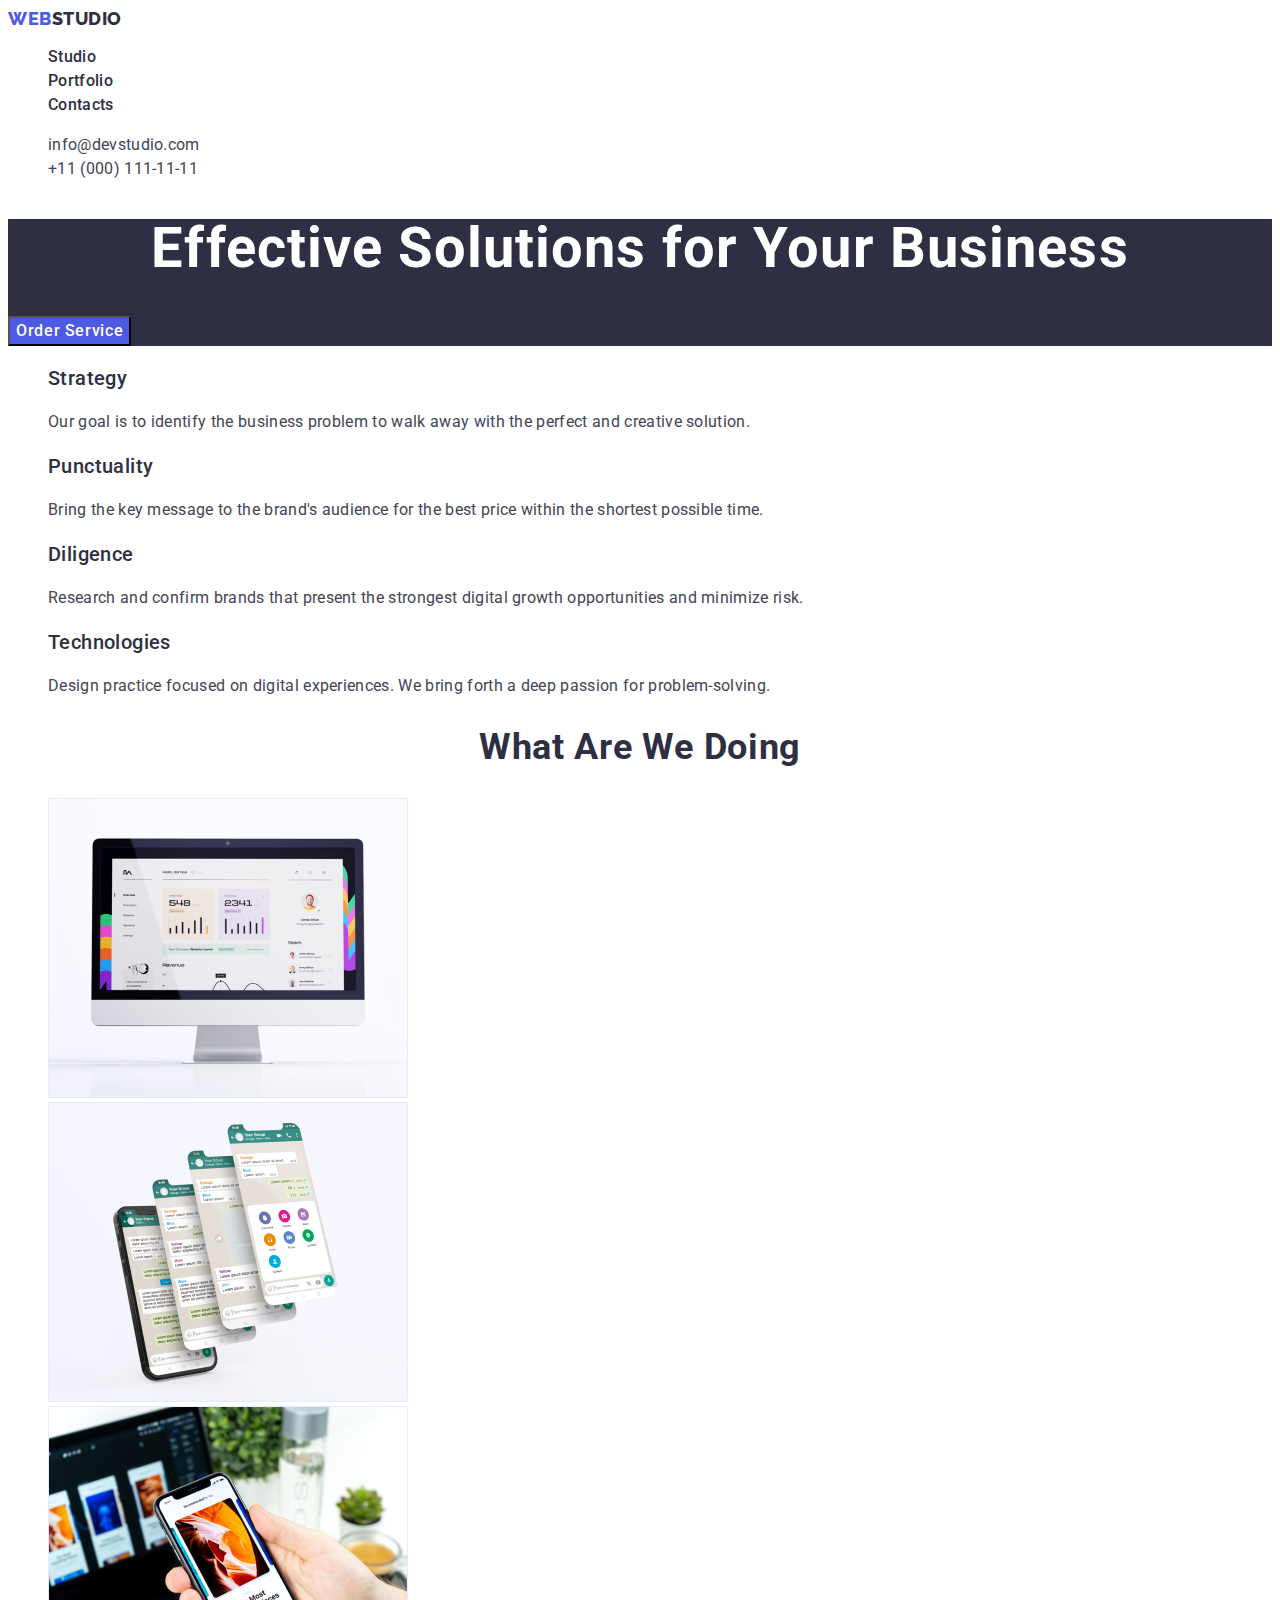
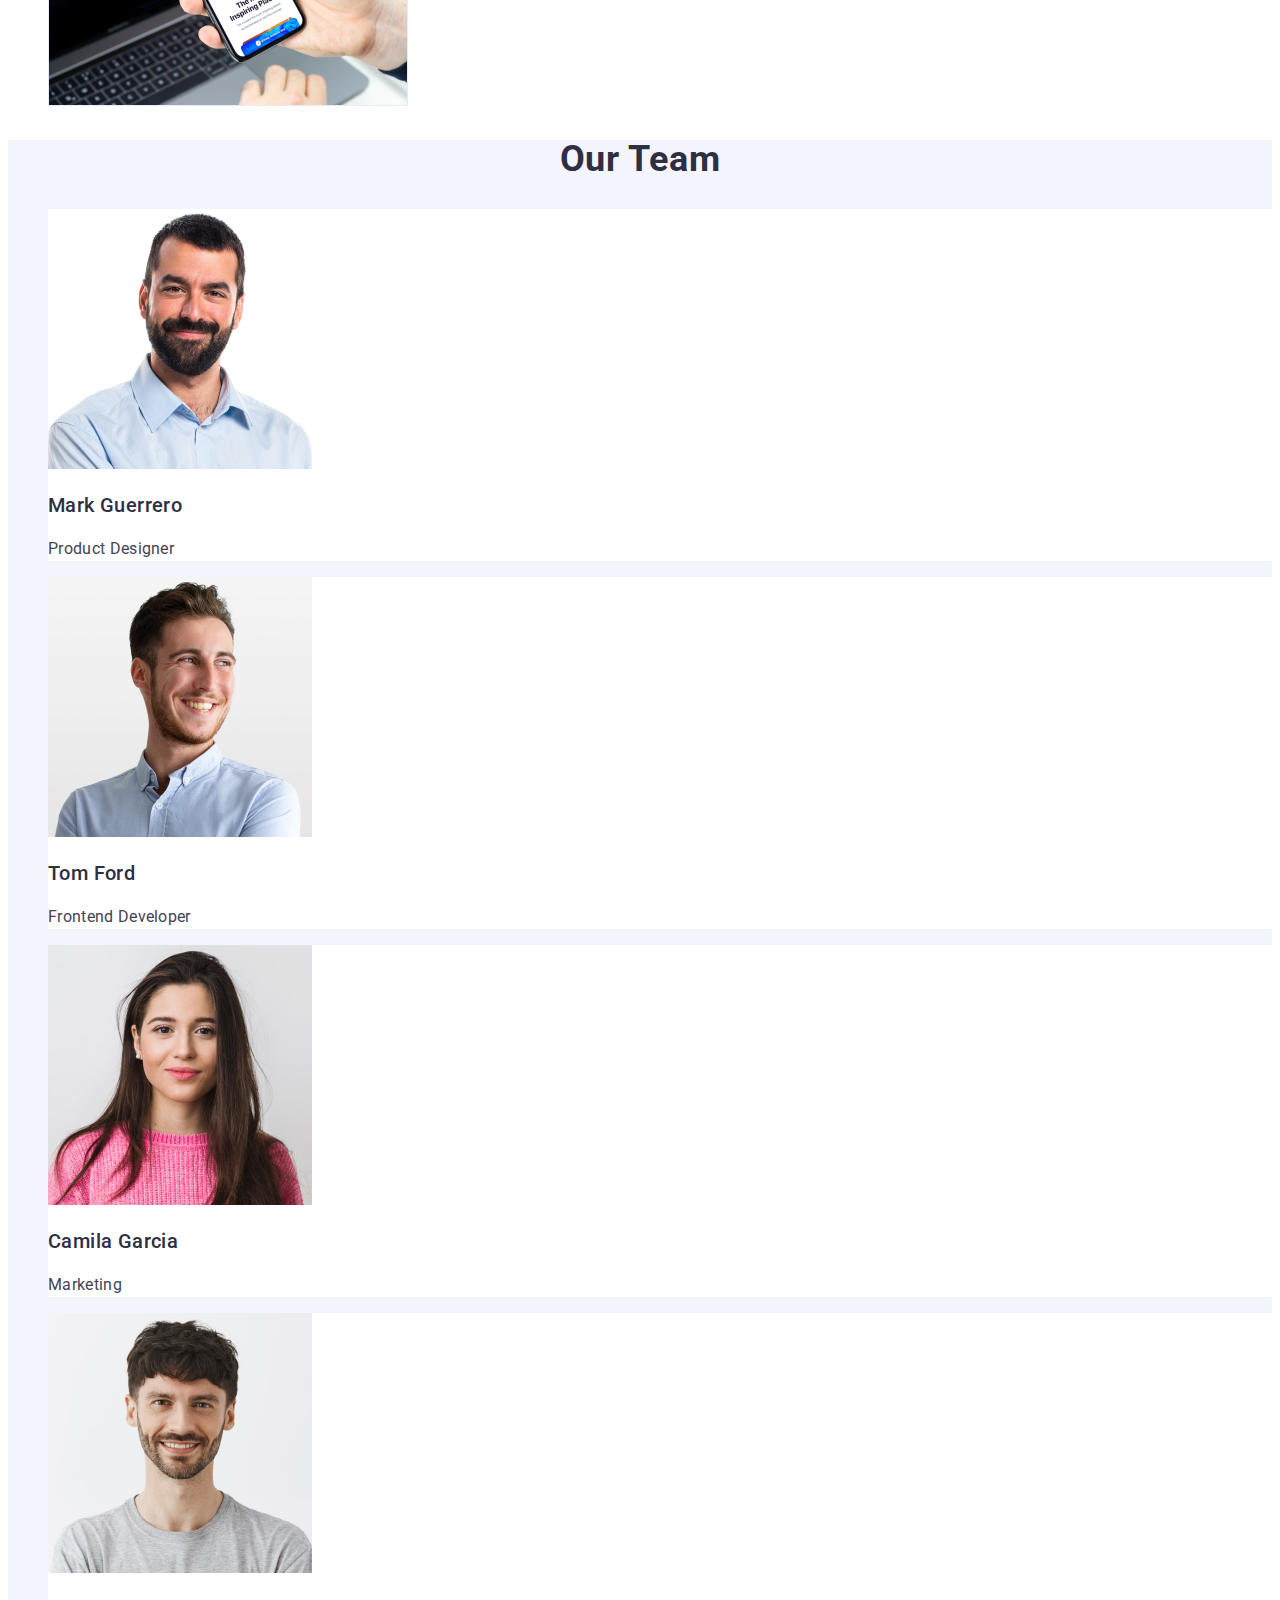
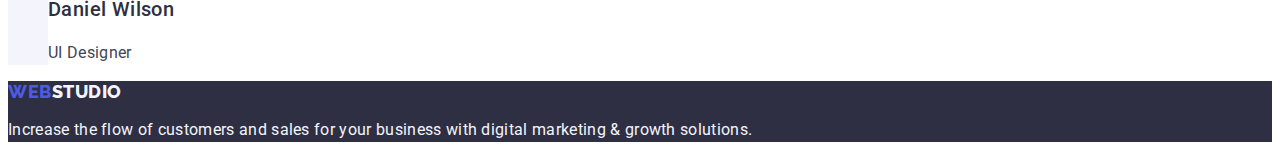
<file: index.html>
<!DOCTYPE html>
<html lang="en">
  <head>
    <meta charset="UTF-8" />
    <meta http-equiv="X-UA-Compatible" content="IE=edge" />
    <meta name="viewport" content="width=device-width, initial-scale=1.0" />
    <title>Web Studio</title>
    <link rel="preconnect" href="https://fonts.googleapis.com" />
    <link rel="preconnect" href="https://fonts.gstatic.com" crossorigin />
    <link
      href="https://fonts.googleapis.com/css2?family=Raleway:wght@800&family=Roboto:wght@400;500;700&display=swap"
      rel="stylesheet"
    />
    <link rel="stylesheet" href="./css/styles.css" />
  </head>
  <body>
    <header>
      <nav>
        <a href="./index.html" class="logo link"
          >Web<span class="logo-light-theme">Studio</span></a
        >
        <ul class="list">
          <li>
            <a href="./index.html" class="nav-item link">Studio</a>
          </li>
          <li>
            <a href="./portfolio.html" class="nav-item link">Portfolio</a>
          </li>
          <li><a href="" class="nav-item link">Contacts</a></li>
        </ul>
      </nav>

      <address class="address">
        <ul class="list">
          <li>
            <a href="mailto:info@devstudio.com" class="contact-item link"
              >info@devstudio.com</a
            >
          </li>
          <li>
            <a href="tel:+110001111111" class="contact-item link"
              >+11 (000) 111-11-11</a
            >
          </li>
        </ul>
      </address>
    </header>

    <main>
      <!-- Hero -->
      <section class="hero-section">
        <h1 class="hero-text">Effective Solutions for Your Business</h1>
        <button type="button" class="order-btn btn">Order Service</button>
      </section>

      <!-- Advantages -->
      <section>
        <h2 hidden class="section-name">Advantages</h2>

        <ul class="list">
          <li class="advantages-list-item">
            <h3 class="list-item-title">Strategy</h3>
            <p class="list-item-dscr">
              Our goal is to identify the business problem to walk away with the
              perfect and creative solution.
            </p>
          </li>

          <li class="advantages-list-item">
            <h3 class="list-item-title">Punctuality</h3>
            <p class="list-item-dscr">
              Bring the key message to the brand's audience for the best price
              within the shortest possible time.
            </p>
          </li>

          <li class="advantages-list-item">
            <h3 class="list-item-title">Diligence</h3>
            <p class="list-item-dscr">
              Research and confirm brands that present the strongest digital
              growth opportunities and minimize risk.
            </p>
          </li>

          <li class="advantages-list-item">
            <h3 class="list-item-title">Technologies</h3>
            <p class="list-item-dscr">
              Design practice focused on digital experiences. We bring forth a
              deep passion for problem-solving.
            </p>
          </li>
        </ul>
      </section>

      <!-- What are we doing -->
      <section>
        <h2 class="section-name">What are we doing</h2>

        <ul class="list">
          <li>
            <img
              src="./images/what-are-we-doing/img1.jpg"
              alt="Web page on a computer"
              width="360"
              height="300"
            />
          </li>

          <li>
            <img
              src="./images/what-are-we-doing/img2.jpg"
              alt="Messenger on the smartphone"
              width="360"
              height="300"
            />
          </li>

          <li>
            <img
              src="./images/what-are-we-doing/img3.jpg"
              alt="The hand holds the phone."
              width="360"
              height="300"
            />
          </li>
        </ul>
      </section>

      <!-- Our Team -->
      <section class="team-section">
        <h2 class="section-name">Our Team</h2>

        <ul class="list">
          <li class="team-card">
            <img
              src="./images/team/mark-guerrero.jpg"
              alt="Mark Guerrero"
              width="264"
              height="260"
            />
            <h3 class="list-item-title">Mark Guerrero</h3>
            <p class="job-title">Product Designer</p>
          </li>

          <li class="team-card">
            <img
              src="./images/team/tom-ford.jpg"
              alt="Tom Ford"
              width="264"
              height="260"
            />
            <h3 class="list-item-title">Tom Ford</h3>
            <p class="job-title">Frontend Developer</p>
          </li>

          <li class="team-card">
            <img
              src="./images/team/camila-garcia.jpg"
              alt="Camila Garcia"
              width="264"
              height="260"
            />
            <h3 class="list-item-title">Camila Garcia</h3>
            <p class="job-title">Marketing</p>
          </li>

          <li class="team-card">
            <img
              src="./images/team/daniel-wilson.jpg"
              alt="Daniel Wilson"
              width="264"
              height="260"
            />
            <h3 class="list-item-title">Daniel Wilson</h3>
            <p class="job-title">UI Designer</p>
          </li>
        </ul>
      </section>
    </main>

    <footer class="footer">
      <a href="./index.html" class="logo link"
        >Web<span class="logo-dark-theme">Studio</span></a
      >

      <p class="footer-text">
        Increase the flow of customers and sales for your business with digital
        marketing & growth solutions.
      </p>
    </footer>
  </body>
</html>
</file>
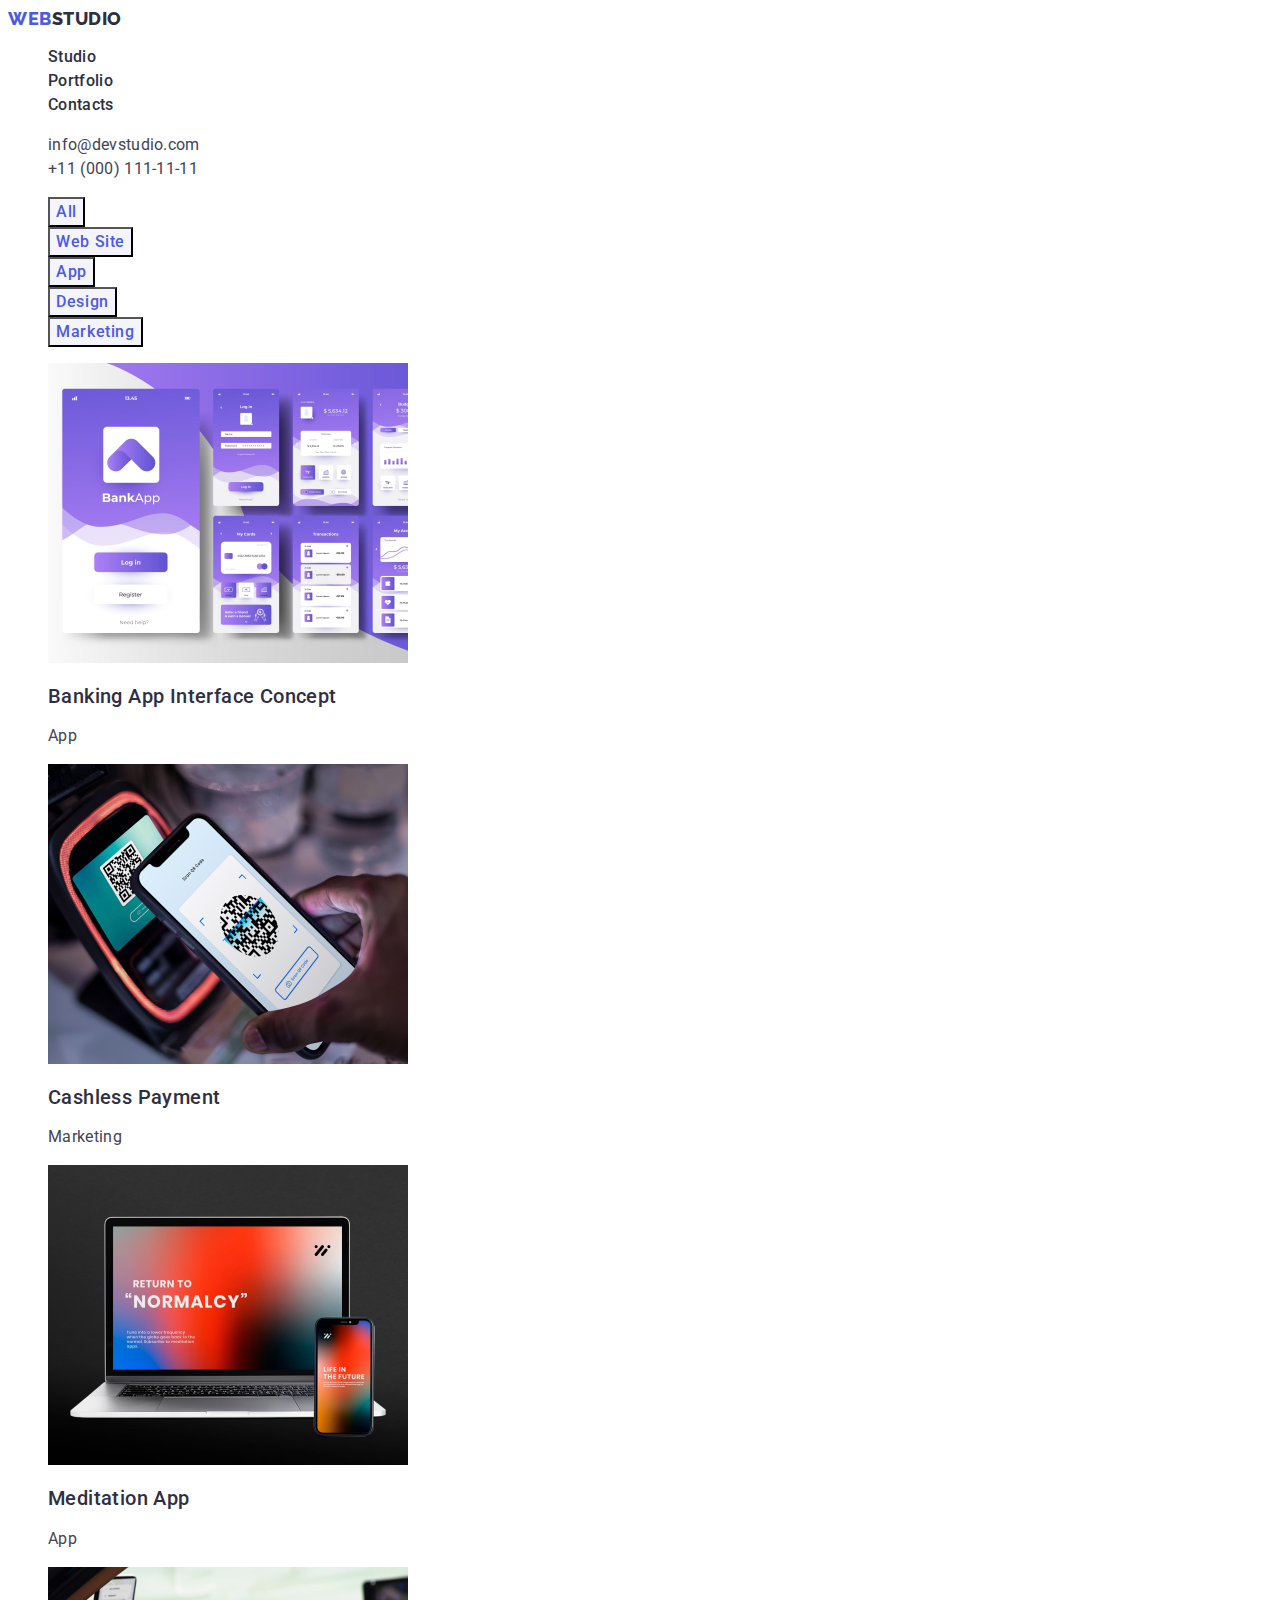
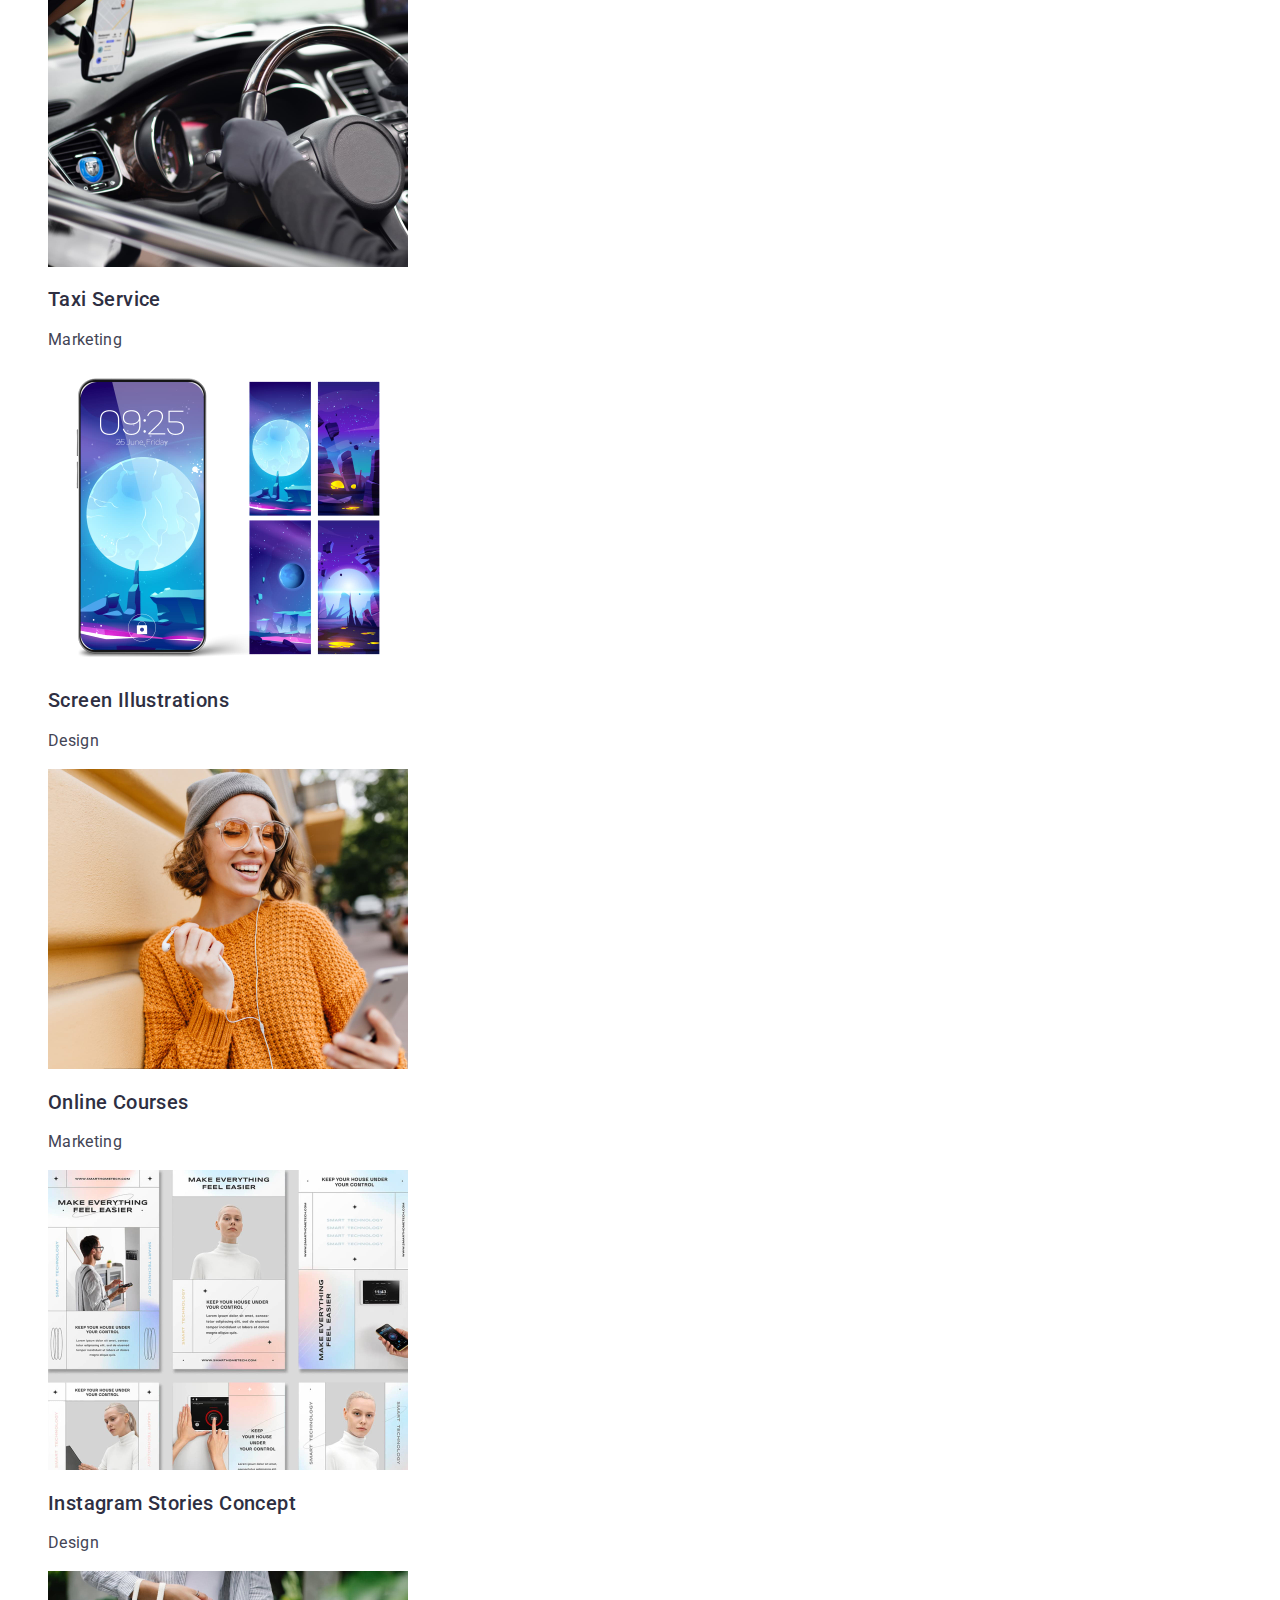
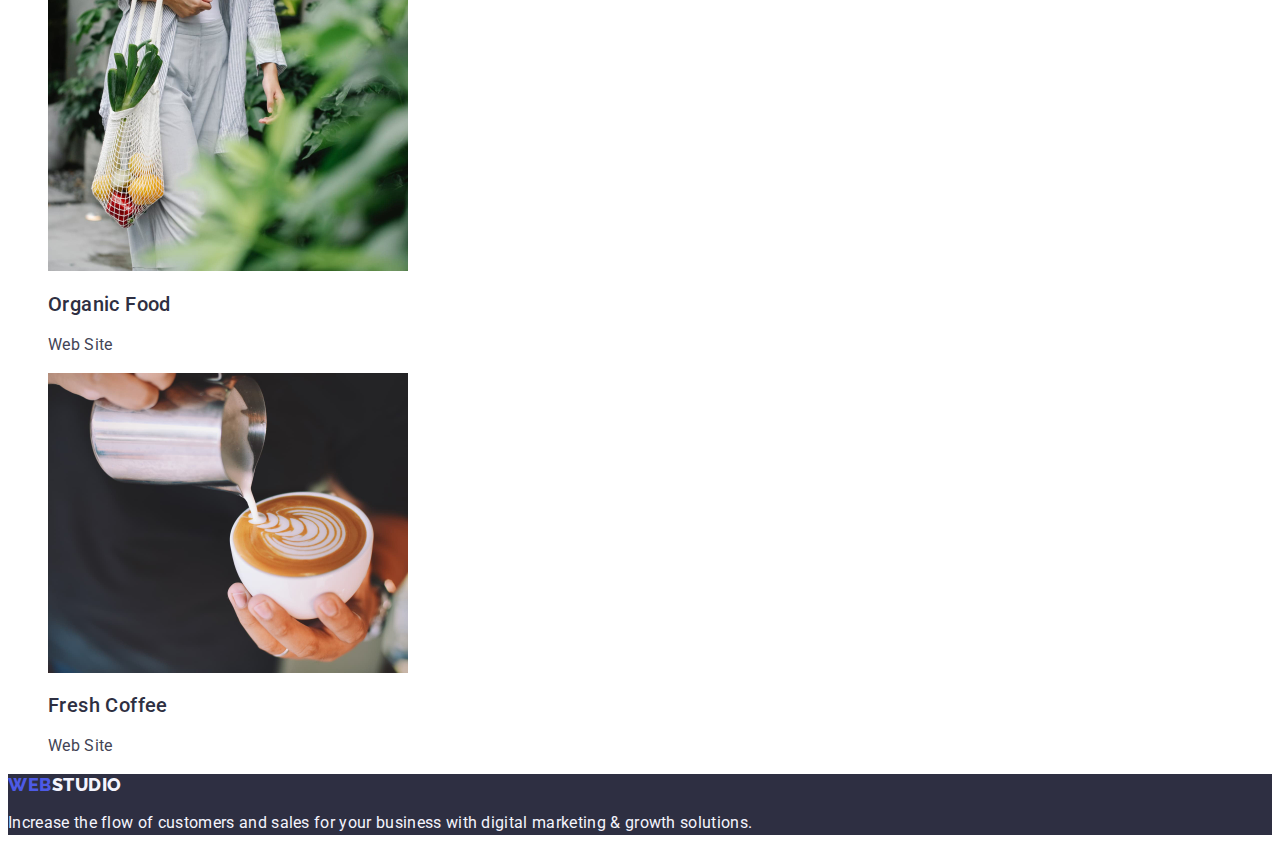
<file: portfolio.html>
<!DOCTYPE html>
<html lang="en">
  <head>
    <meta charset="UTF-8" />
    <meta http-equiv="X-UA-Compatible" content="IE=edge" />
    <meta name="viewport" content="width=device-width, initial-scale=1.0" />
    <title>Web Studio - Portfolio</title>
    <link rel="preconnect" href="https://fonts.googleapis.com" />
    <link rel="preconnect" href="https://fonts.gstatic.com" crossorigin />
    <link
      href="https://fonts.googleapis.com/css2?family=Raleway:wght@800&family=Roboto:wght@400;500;700&display=swap"
      rel="stylesheet"
    />
    <link rel="stylesheet" href="./css/styles.css" />
  </head>
  <body>
    <header>
      <nav>
        <a href="./index.html" class="logo link"
          >Web<span class="logo-light-theme">Studio</span></a
        >
        <ul class="list">
          <li>
            <a href="./index.html" class="nav-item link">Studio</a>
          </li>
          <li>
            <a href="./portfolio.html" class="nav-item link">Portfolio</a>
          </li>
          <li><a href="" class="nav-item link">Contacts</a></li>
        </ul>
      </nav>

      <address class="address">
        <ul class="list">
          <li>
            <a href="mailto:info@devstudio.com" class="contact-item link"
              >info@devstudio.com</a
            >
          </li>
          <li>
            <a href="tel:+110001111111" class="contact-item link"
              >+11 (000) 111-11-11</a
            >
          </li>
        </ul>
      </address>
    </header>

    <main>
      <section>
        <h1 hidden>Portfolio</h1>

        <ul class="list">
          <li>
            <button type="button" class="btn filter-btn">All</button>
          </li>
          <li>
            <button type="button" class="btn filter-btn">Web Site</button>
          </li>
          <li><button type="button" class="btn filter-btn">App</button></li>
          <li><button type="button" class="btn filter-btn">Design</button></li>
          <li>
            <button type="button" class="btn filter-btn">Marketing</button>
          </li>
        </ul>

        <ul class="list">
          <li>
            <a class="link" href="">
              <img
                src="./images/portfolio/img-1.jpg"
                alt="Banking App Interface Concept"
                width="360"
                height="300"
              />
              <h2 class="portfolio-card-title">
                Banking App Interface Concept
              </h2>
              <p class="portfolio-card-dscr">App</p>
            </a>
          </li>

          <li>
            <a class="link" href="">
              <img
                src="./images/portfolio/img-2.jpg"
                alt="Cashless Payment"
                width="360"
                height="300"
              />
              <h2 class="portfolio-card-title">Cashless Payment</h2>
              <p class="portfolio-card-dscr">Marketing</p>
            </a>
          </li>

          <li>
            <a class="link" href="">
              <img
                src="./images/portfolio/img-3.jpg"
                alt="Meditation App"
                width="360"
                height="300"
              />
              <h2 class="portfolio-card-title">Meditation App</h2>
              <p class="portfolio-card-dscr">App</p>
            </a>
          </li>

          <li>
            <a class="link" href="">
              <img
                src="./images/portfolio/img-4.jpg"
                alt="Taxi Service"
                width="360"
                height="300"
              />
              <h2 class="portfolio-card-title">Taxi Service</h2>
              <p class="portfolio-card-dscr">Marketing</p>
            </a>
          </li>

          <li>
            <a class="link" href="">
              <img
                src="./images/portfolio/img-5.jpg"
                alt="Screen Illustrations"
                width="360"
                height="300"
              />
              <h2 class="portfolio-card-title">Screen Illustrations</h2>
              <p class="portfolio-card-dscr">Design</p>
            </a>
          </li>

          <li>
            <a class="link" href="">
              <img
                src="./images/portfolio/img-6.jpg"
                alt="Online Courses"
                width="360"
                height="300"
              />
              <h2 class="portfolio-card-title">Online Courses</h2>
              <p class="portfolio-card-dscr">Marketing</p>
            </a>
          </li>

          <li>
            <a class="link" href="">
              <img
                src="./images/portfolio/img-7.jpg"
                alt="Instagram Stories Concept"
                width="360"
                height="300"
              />
              <h2 class="portfolio-card-title">Instagram Stories Concept</h2>
              <p class="portfolio-card-dscr">Design</p>
            </a>
          </li>

          <li>
            <a class="link" href="">
              <img
                src="./images/portfolio/img-8.jpg"
                alt="Organic Food"
                width="360"
                height="300"
              />
              <h2 class="portfolio-card-title">Organic Food</h2>
              <p class="portfolio-card-dscr">Web Site</p>
            </a>
          </li>

          <li>
            <a class="link" href="">
              <img
                src="./images/portfolio/img-9.jpg"
                alt="Fresh Coffee"
                width="360"
                height="300"
              />
              <h2 class="portfolio-card-title">Fresh Coffee</h2>
              <p class="portfolio-card-dscr">Web Site</p>
            </a>
          </li>
        </ul>
      </section>
    </main>

    <footer class="footer">
      <a href="./index.html" class="logo link"
        >Web<span class="logo-dark-theme">Studio</span></a
      >

      <p class="footer-text">
        Increase the flow of customers and sales for your business with digital
        marketing & growth solutions.
      </p>
    </footer>
  </body>
</html>
</file>
<file: css/styles.css>
:root {
  --main-font-family: "Roboto", sans-serif;
  --main-font-size: 16px;

  --logo-font-family: "Raleway", sans-serif;

  --dark-color: #2e2f42;
  --text-color: #434455;
  --primary-brand-color: #4d5ae5;
  --pressed-state-color: #404bbf;
  --light-color: #f4f4fd;
  --white-bg-color: #ffffff;
  --success-color: #31d0aa;
  --subtitle-text: #8e8f99;
  --accent-color: #e7e9fc;
  --modal-overlay-color: #2e2f42;
  --hero-bg-color: #2e2f42;
  --modal-bg-color: #fcfcfc;
}

/* ======= BASE STYLES ======= */

body {
  font-family: var(--main-font-family);
  font-size: var(--main-font-size);

  background-color: var(--white-bg-color);
  color: var(--text-color);
}

.link {
  text-decoration: none;
}

.list {
  list-style-type: none;
}

/* ======= COMPONENT STYLES ======= */

.logo {
  font-family: var(--logo-font-family);
  font-weight: 800;
  font-size: 18px;
  line-height: 1.17;
  letter-spacing: 0.03em;
  text-transform: uppercase;
  color: var(--primary-brand-color);
}

.section-name {
  font-weight: 700;
  font-size: 36px;
  line-height: 1.11;
  letter-spacing: 0.02em;
  text-align: center;
  text-transform: capitalize;
  color: var(--dark-color);
}

.logo-light-theme {
  color: var(--dark-color);
}

.logo-dark-theme {
  color: var(--light-color);
}

.nav-item:hover,
.nav-item:focus,
.contact-item:hover,
.contact-item:focus {
  color: var(--pressed-state-color);
}

.btn {
  cursor: pointer;

  font-family: "Roboto", sans-serif;
  font-size: 16px;
  line-height: 1.5;
  letter-spacing: 0.04em;
}

.list-item-title {
  font-weight: 500;
  font-size: 20px;
  line-height: 1.2;
  letter-spacing: 0.02em;
  color: var(--dark-color);
}

/* ======= HEADER STYLES ======= */

.nav-item {
  font-weight: 500;
  line-height: 1.5;
  letter-spacing: 0.02em;
  color: var(--dark-color);
}

.contact-item {
  color: inherit;
  line-height: 1.5;
  letter-spacing: 0.02em;
}

.address {
  font-style: normal;
}
/* ======= HERO SECTION STYLES ======= */

.hero-section {
  background-color: var(--dark-color);
}

.hero-text {
  font-weight: 700;
  font-size: 56px;
  line-height: 1.07;
  letter-spacing: 0.02em;
  text-align: center;
  color: var(--white-bg-color);
}

.order-btn {
  font-weight: 500;
  letter-spacing: 0.04em;
  color: var(--white-bg-color);
  background-color: var(--primary-brand-color);
}

.order-btn:hover,
.order-btn:focus {
  background-color: var(--pressed-state-color);
}

/* ======= ADVANTAGES SECTION STYLES ======= */

.list-item-dscr {
  line-height: 1.5;
  letter-spacing: 0.02em;
}

/* ======= TEAM SECTION STYLES ======= */

.team-section {
  background-color: var(--light-color);
}

.team-card {
  background-color: var(--white-bg-color);
}

.job-title {
  line-height: 1.5;
  letter-spacing: 0.02em;
  font-size: 16px;
}

/* ======= PORTFOLIO SECTION STYLES ======= */

.filter-btn {
  font-weight: 500;
  line-height: 1.5;
  letter-spacing: 0.04em;

  background-color: var(--light-color);
  color: var(--primary-brand-color);
}

.filter-btn:hover,
.filter-btn:focus {
  background-color: var(--pressed-state-color);
  color: var(--white-bg-color);
}

.portfolio-card-title {
  font-weight: 500;
  font-size: 20px;
  line-height: 1.2;
  letter-spacing: 0.02em;
  color: var(--dark-color);
}

.portfolio-card-dscr {
  font-size: 16px;
  line-height: 1.5;
  letter-spacing: 0.02em;
  color: var(--text-color);
}
/* ======= FOOTER SYLES ======= */

.footer {
  background-color: var(--dark-color);
}

.footer-text {
  line-height: 1.5;
  letter-spacing: 0.02em;
  color: var(--light-color);
}
</file>
